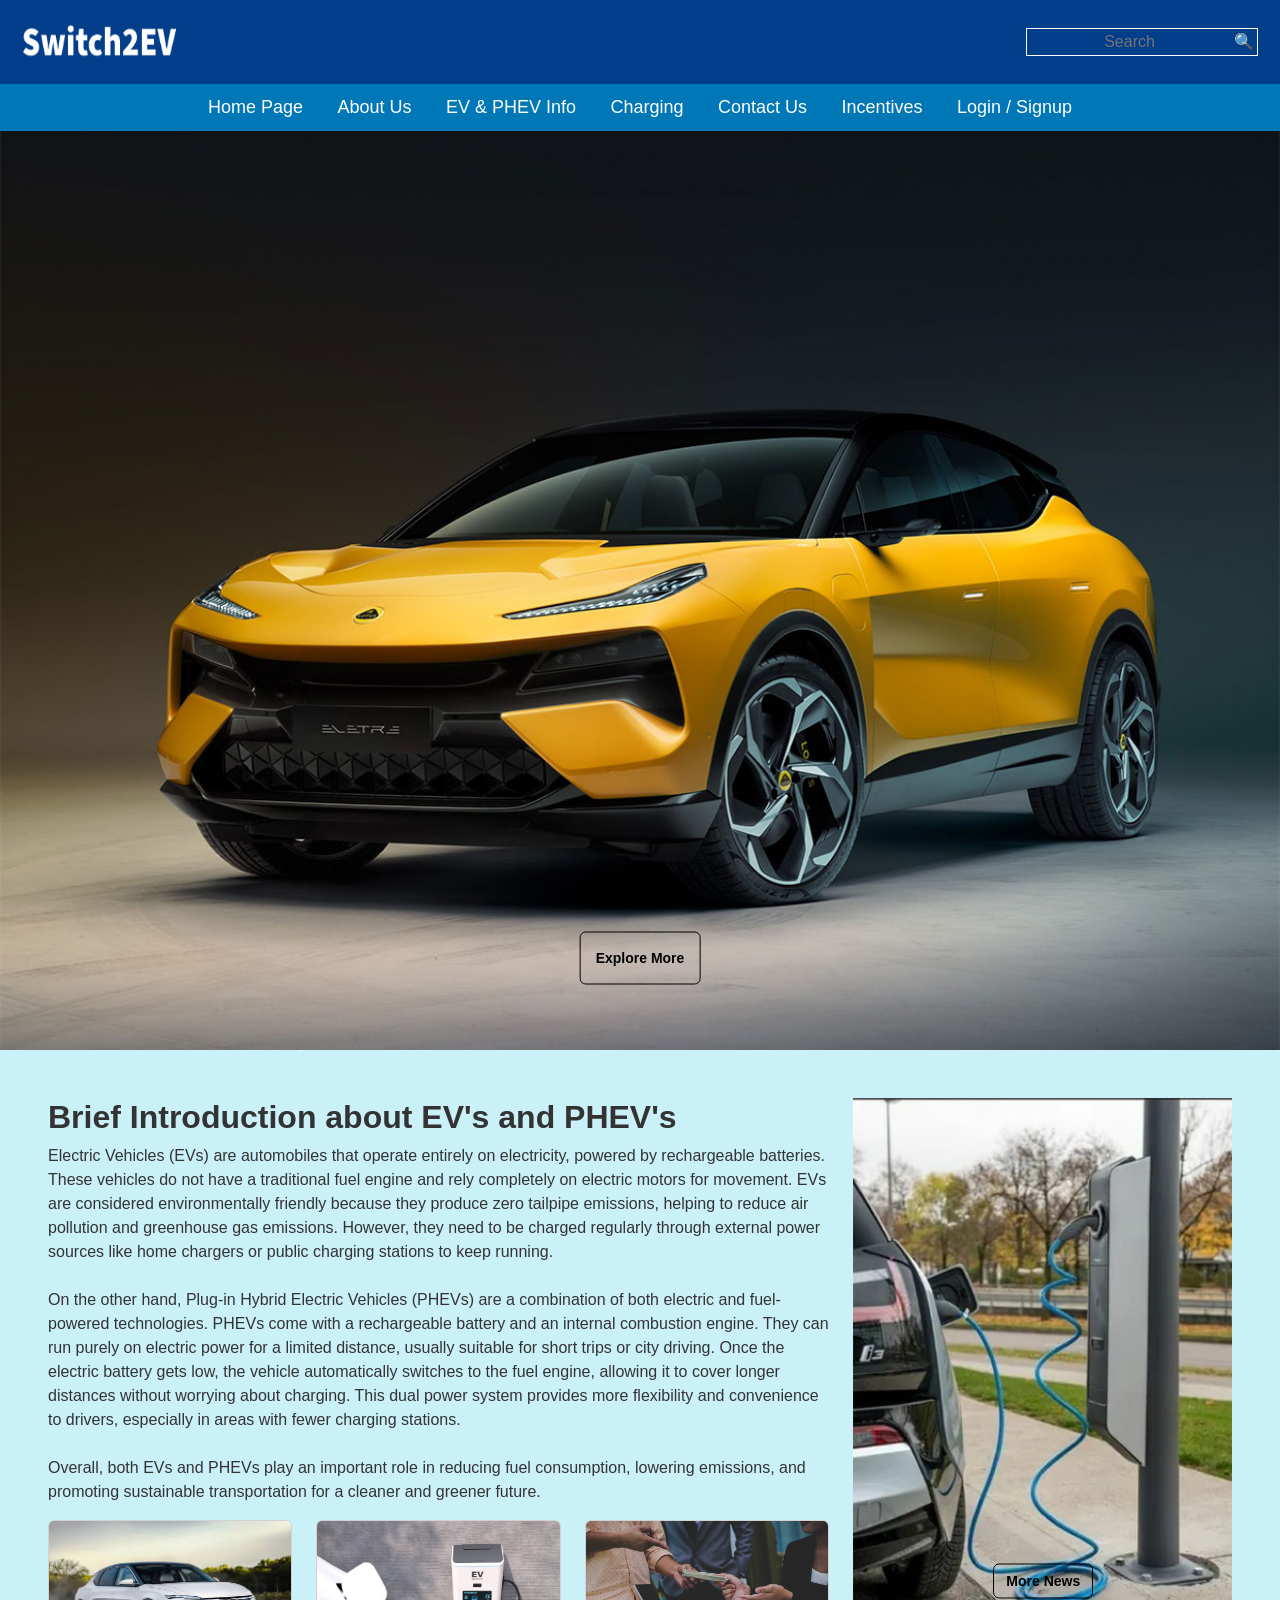
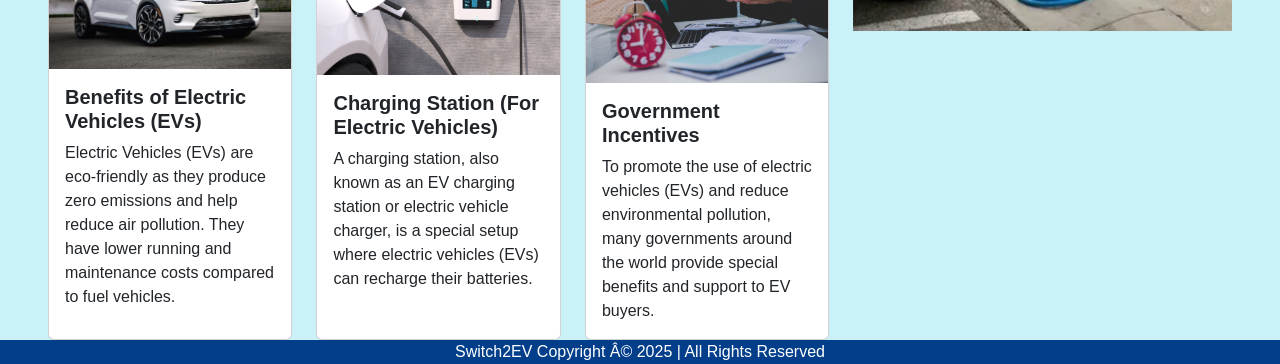
<file: index.html>
<!DOCTYPE html>
<html lang="en">

<head>
    <!-- Page title and external added stylesheets -->
    <title>EV Website</title>
     <script src="https://cdn.jsdelivr.net/npm/bootstrap@5.3.5/dist/js/bootstrap.bundle.min.js"></script>
    <link href="https://cdn.jsdelivr.net/npm/bootstrap@5.3.5/dist/css/bootstrap.min.css" rel="stylesheet"
        integrity="sha384-SgOJa3DmI69IUzQ2PVdRZhwQ+dy64/BUtbMJw1MZ8t5HZApcHrRKUc4W0kG879m7" crossorigin="anonymous">
    <link rel="stylesheet" href="style.css">
</head>

<body>
    <!-- Header containing logo and search bar -->
    <header>
        <!-- Logo aligned to the left side -->
        <div style="Float:left;">
            <img src="assets/images/Logo.png" height="40px" width="160px">
        </div>

        <!-- Search bar aligned to the right side -->
        <div style="Float:right;">
            <form class="searchform">
                <input class="searchbar" type="text" placeholder="Search">
                <button class="searchbutton">&#128269;</button>
            </form>
        </div>
    </header>

    <!-- Navigation bar linking all the pages together -->
    <nav>
        <a href="index.html">Home Page</a>
        <a href="about.html">About Us</a>
        <a href="ev-info.html">EV & PHEV Info</a>
        <a href="charging.html">Charging</a>
        <a href="contact.html">Contact Us</a>
        <a href="incentives.html">Incentives</a>
        <a href="login.html">Login / Signup</a>
    </nav>

    <!-- Starting of Content -->
    <div class="container-fluid p-0">
        <!-- EV image with a call to action Explore More button linked with EV-Info Page -->
        <div class="hero-img">
            <img src="assets/images/main-page-img.jpg" class="main-img" alt="Electric Vehicle">
            <a href="ev-info.html" class="btn primary-btn">Explore More</a>
        </div>

        <!-- Text Section -->
        <div class="container-fluid px-5 mt-5">
            <div class="row">
                <!-- Intro text about EVs and PHEVs -->
                <div class="col-lg-8">
                    <h2 class="fw-bold">Brief Introduction about EV's and PHEV's</h2>
                    <p>Electric Vehicles (EVs) are automobiles that operate entirely on electricity, powered by
                        rechargeable batteries. These vehicles do not have a traditional fuel engine and rely completely
                        on electric motors for movement. EVs are considered environmentally friendly because they
                        produce zero tailpipe emissions, helping to reduce air pollution and greenhouse gas emissions.
                        However, they need to be charged regularly through external power sources like home chargers or
                        public charging stations to keep running.
                        <br><br>
                        On the other hand, Plug-in Hybrid Electric Vehicles (PHEVs) are a combination of both electric
                        and fuel-powered technologies. PHEVs come with a rechargeable battery and an internal combustion
                        engine. They can run purely on electric power for a limited distance, usually suitable for short
                        trips or city driving. Once the electric battery gets low, the vehicle automatically switches to
                        the fuel engine, allowing it to cover longer distances without worrying about charging. This
                        dual power system provides more flexibility and convenience to drivers, especially in areas with
                        fewer charging stations.
                        <br><br>
                        Overall, both EVs and PHEVs play an important role in reducing fuel consumption, lowering
                        emissions, and promoting sustainable transportation for a cleaner and greener future.
                    </p>

                    <!-- Text Box Section -->
                    <div class="row row-cols-1 row-cols-md-3 g-4">
                        <!-- Box 1: EV Benefits -->
                        <div class="col">
                            <div class="card h-100">
                                <img src="assets/images/ev-benefits.avif" class="card-img-top" alt="EV Benefits">
                                <div class="card-body">
                                    <h5 class="card-title fw-bold">Benefits of Electric Vehicles (EVs)</h5>
                                    <p class="card-text">Electric Vehicles (EVs) are eco-friendly as they produce zero
                                        emissions and help reduce air pollution. They have lower running and maintenance
                                        costs compared to fuel vehicles.</p>
                                </div>
                            </div>
                        </div>
                        <!-- Box 2: Charging Stations -->
                        <div class="col">
                            <div class="card h-100">
                                <img src="assets/images/charging-station.jpg" class="card-img-top" alt="Charging Station">
                                <div class="card-body">
                                    <h5 class="card-title fw-bold">Charging Station (For Electric Vehicles)</h5>
                                    <p class="card-text">A charging station, also known as an EV charging station or
                                        electric vehicle charger, is a special setup where electric vehicles (EVs) can
                                        recharge their batteries.</p>
                                </div>
                            </div>
                        </div>
                        <!-- Box 3: Government Incentives -->
                        <div class="col">
                            <div class="card h-100">
                                <img src="assets/images/goven-incentives.jpg" class="card-img-top" alt="Government Incentives">
                                <div class="card-body">
                                    <h5 class="card-title fw-bold">Government Incentives</h5>
                                    <p class="card-text">To promote the use of electric vehicles (EVs) and reduce
                                        environmental pollution, many governments around the world provide special
                                        benefits and support to EV buyers.</p>
                                </div>
                            </div>
                        </div>
                    </div>
                </div>

                <!-- Charger Image with a call to action More News button linked with Charging Page -->
                <div class="col-lg-4">
                    <img src="assets/images/evs-phevs-pic.webp" alt="EVs vs PHEVs" class="w-100 img-fluid">
                    <a href="charging.html" class="btn secondary-btn">More News</a>
                </div>
            </div>
        </div>
    </div>

    <!-- Footer with copyright notice -->
    <div style="background-color:#023e8a; color: White; clear:both;text-align:center;">

        Switch2EV Copyright © 2025 | All Rights Reserved
    </div>
</body>

</html>
</file>
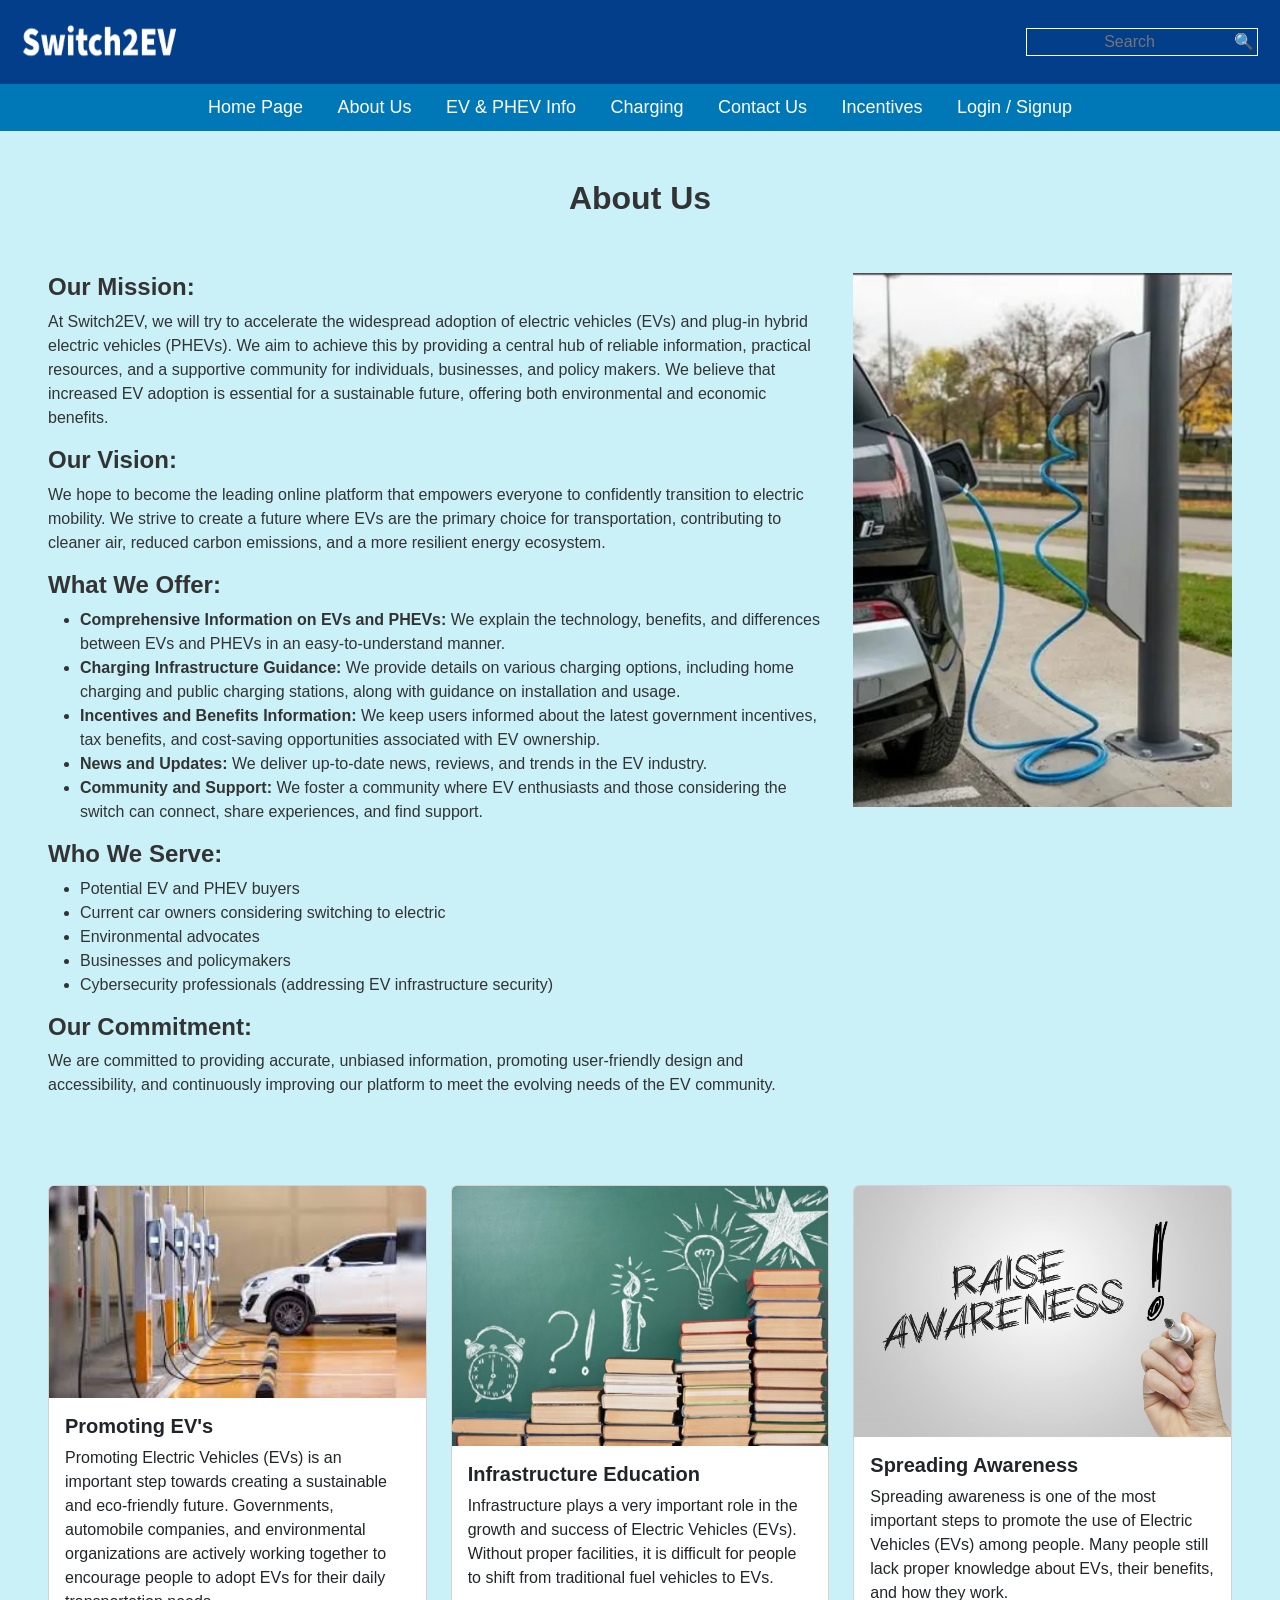
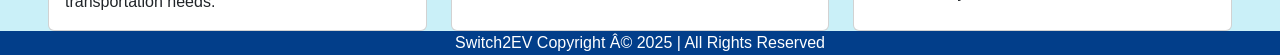
<file: about.html>
<!DOCTYPE html>
<html lang="en">

<head>
    <!-- Page title and external added stylesheets -->
    <title>EV Website</title>
    <link href="https://cdn.jsdelivr.net/npm/bootstrap@5.3.5/dist/css/bootstrap.min.css" rel="stylesheet"
        integrity="sha384-SgOJa3DmI69IUzQ2PVdRZhwQ+dy64/BUtbMJw1MZ8t5HZApcHrRKUc4W0kG879m7" crossorigin="anonymous">
    <link rel="stylesheet" href="style.css">
</head>

<body>
    <!-- Header containing logo and search bar -->
    <header>
        <!-- Logo aligned to the left side -->
        <div style="Float:left;">
            <img src="assets/images/Logo.png" height="40px" width="160px">
        </div>

        <!-- Search bar aligned to the right side -->
        <div style="Float:right;">
            <form class="searchform">
                <input class="searchbar" type="text" placeholder="Search">
                <button class="searchbutton">&#128269;</button>
            </form>
        </div>
    </header>

    <!-- Navigation bar linking all the pages together -->
    <nav>
        <a href="index.html">Home Page</a>
        <a href="about.html">About Us</a>
        <a href="ev-info.html">EV & PHEV Info</a>
        <a href="charging.html">Charging</a>
        <a href="contact.html">Contact Us</a>
        <a href="incentives.html">Incentives</a>
        <a href="login.html">Login / Signup</a>
    </nav>

    <!-- Starting of Content -->
    <div class="container-fluid px-5 mt-5">
        <!-- About Us heading centered on the page -->
        <h2 class="fw-bold text-center">About Us</h2><br><br>
        
        <div class="row">
            <!-- Left column containing all text content -->
            <div class="col-lg-8">
                <!-- Text explaning Our Mission -->
                <h4 class="fw-bold">Our Mission:</h4>
                <p>
                    At Switch2EV, we will try to accelerate the widespread adoption of electric 
                    vehicles (EVs) and plug-in hybrid electric vehicles (PHEVs). We aim to achieve 
                    this by providing a central hub of reliable information, practical resources, 
                    and a supportive community for individuals, businesses, and policy makers. We 
                    believe that increased EV adoption is essential for a sustainable future, 
                    offering both environmental and economic benefits.
                </p>

                <!-- Text explaning Our Vision -->
                <h4 class="fw-bold">Our Vision:</h4>
                <p>
                    We hope to become the leading online platform that empowers everyone to 
                    confidently transition to electric mobility. We strive to create a future 
                    where EVs are the primary choice for transportation, contributing to cleaner 
                    air, reduced carbon emissions, and a more resilient energy ecosystem.
                </p>

                <!-- Text explaning Services that we offer as bullet points -->
                <h4 class="fw-bold">What We Offer:</h4>
                <ul>
                    <li>
                        <b>Comprehensive Information on EVs and PHEVs:</b> We explain the technology,
                         benefits, and differences between EVs and PHEVs in an easy-to-understand manner. 
                    </li>
                    <li>
                        <b>Charging Infrastructure Guidance:</b> We provide details on various charging 
                        options, including home charging and public charging stations, along with guidance 
                        on installation and usage. 
                    </li>
                    <li>
                        <b>Incentives and Benefits Information:</b> We keep users informed about the latest
                        government incentives, tax benefits, and cost-saving opportunities associated with
                        EV ownership. 
                    </li>
                    <li>
                        <b>News and Updates:</b> We deliver up-to-date news, reviews, and trends in the EV 
                        industry.
                    </li>
                    <li>
                        <b>Community and Support:</b> We foster a community where EV enthusiasts and those 
                        considering the switch can connect, share experiences, and find support.
                    </li>
                </ul>

                <!-- Text explaning about our Target audience -->
                <h4 class="fw-bold">Who We Serve:</h4>
                <ul>
                    <li>Potential EV and PHEV buyers</li>
                    <li>Current car owners considering switching to electric</li>
                    <li>Environmental advocates</li>
                    <li>Businesses and policymakers</li>
                    <li>Cybersecurity professionals (addressing EV infrastructure security)</li>
                </ul>

                <!-- Text explaning about our Commitment -->
                <h4 class="fw-bold">Our Commitment:</h4>
                <p>
                    We are committed to providing accurate, unbiased information, promoting user-friendly 
                    design and accessibility, and continuously improving our platform to meet the evolving 
                    needs of the EV community.
                </p>
            </div>

            <!-- Right column containing EV image -->
            <div class="col-lg-4">
                <img src="assets/images/evs-phevs-pic.webp" alt="EV and PHEV comparison" class="w-100 img-fluid">
            </div>
        </div>

        <!-- Three info boxes below main content -->
        <div class="row row-cols-1 row-cols-md-3 g-4 mt-5">
            <!-- Box 1: Promoting EVs -->
            <div class="col">
                <div class="card h-100">
                    <img src="assets/images/promoting-evs.jpeg" class="card-img-top img-height" alt="EV promotion">
                    <div class="card-body">
                        <h5 class="card-title fw-bold">Promoting EV's</h5>
                        <p class="card-text">Promoting Electric Vehicles (EVs) is an important step towards creating a
                            sustainable and eco-friendly future. Governments, automobile companies, and environmental
                            organizations are actively working together to encourage people to adopt EVs for their daily
                            transportation needs.</p>
                    </div>
                </div>
            </div>

            <!-- Box 2: Infrastructure Education -->
            <div class="col">
                <div class="card h-100">
                    <img src="assets/images/infrastructure-educ.jpg" class="card-img-top img-height" alt="Charging infrastructure">
                    <div class="card-body">
                        <h5 class="card-title fw-bold">Infrastructure Education</h5>
                        <p class="card-text">Infrastructure plays a very important role in the growth and success of
                            Electric Vehicles (EVs). Without proper facilities, it is difficult for people to shift from
                            traditional fuel vehicles to EVs.</p>
                    </div>
                </div>
            </div>

            <!-- Box 3: Spreading Awareness -->
            <div class="col">
                <div class="card h-100">
                    <img src="assets/images/spreading-awareness.jpg" class="card-img-top img-height" alt="EV awareness campaign">
                    <div class="card-body">
                        <h5 class="card-title fw-bold">Spreading Awareness</h5>
                        <p class="card-text">Spreading awareness is one of the most important steps to promote the use
                            of Electric Vehicles (EVs) among people. Many people still lack proper knowledge about EVs,
                            their benefits, and how they work.</p>
                    </div>
                </div>
            </div>
        </div>
    </div>

    <!-- Footer with copyright notice -->
    <div style="background-color:#023e8a; color: White; clear:both;text-align:center;">

        Switch2EV Copyright © 2025 | All Rights Reserved
    </div>
</body>
</html>
</file>
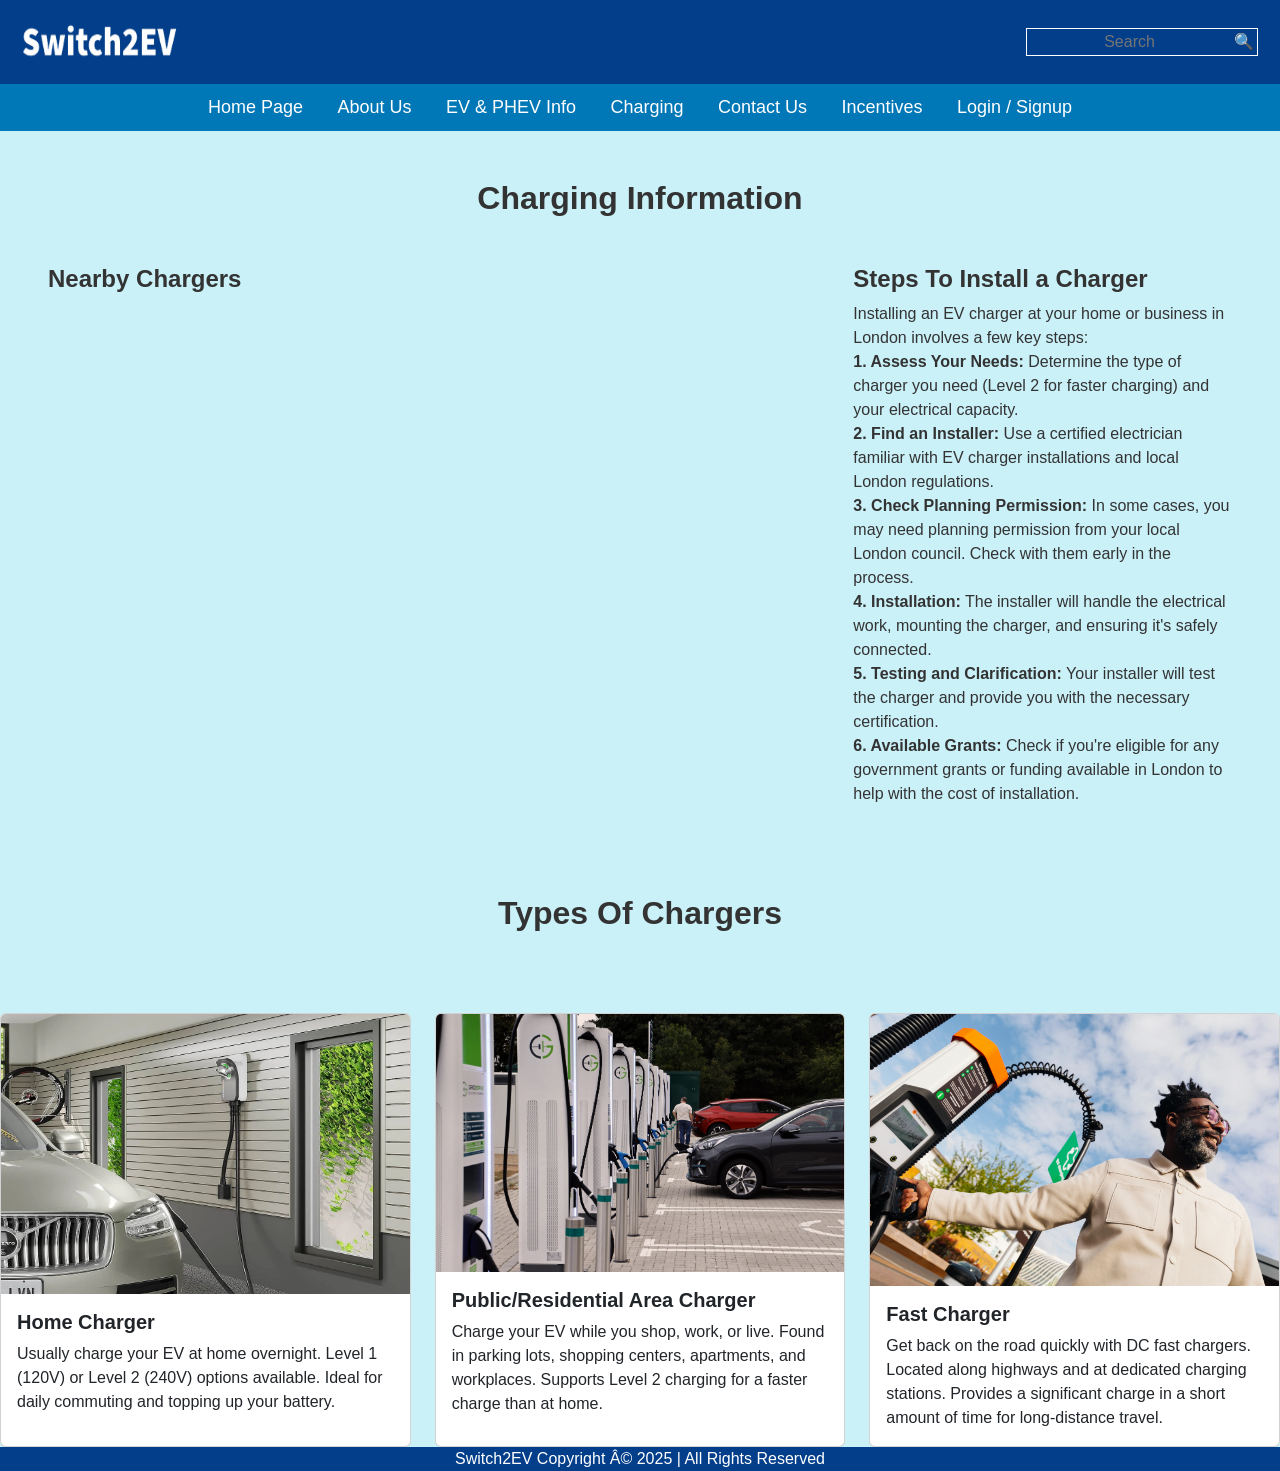
<file: charging.html>
<!DOCTYPE html>
<html lang="en">
<head>
    <!-- Page title and external added stylesheets -->
    <title>EV Website</title>
    <link href="https://cdn.jsdelivr.net/npm/bootstrap@5.3.5/dist/css/bootstrap.min.css" rel="stylesheet"
        integrity="sha384-SgOJa3DmI69IUzQ2PVdRZhwQ+dy64/BUtbMJw1MZ8t5HZApcHrRKUc4W0kG879m7" crossorigin="anonymous">
    <link rel="stylesheet" href="style.css">
</head>
<body>
    <!-- Header containing logo and search bar -->
    <header>
        <!-- Logo aligned to the left side -->
        <div style="Float:left;">
            <img src="assets/images/Logo.png" height="40px" width="160px" alt="Switch2EV Logo">
        </div>

        <!-- Search bar aligned to the right side -->
        <div style="Float:right;">
            <form class="searchform">
                <input class="searchbar" type="text" placeholder="Search">
                <button class="searchbutton">&#128269;</button>
            </form>
        </div>
    </header>

    <!-- Navigation bar linking all the pages together -->
    <nav>
        <a href="index.html">Home Page</a>
        <a href="about.html">About Us</a>
        <a href="ev-info.html">EV & PHEV Info</a>
        <a href="charging.html">Charging</a>
        <a href="contact.html">Contact Us</a>
        <a href="incentives.html">Incentives</a>
        <a href="login.html">Login / Signup</a>
    </nav>

    <!-- Starting of Content -->
    <div class="container-fluid px-5 mt-5">
        <!-- Page heading centered -->
        <h2 class="fw-bold text-center">Charging Information</h2>
        <div class="row mt-5">
            <!-- Left column: Google Maps embeded for nearby chargers -->
            <div class="col-lg-4">
                <h4 class="fw-bold">Nearby Chargers</h4>
                <iframe
                    src="https://www.google.com/maps/embed/v1/search?key=AIzaSyA3fo5dBZ7KP3bv53FSd7UBBkvRZiLJaK0&q=EV+charging+stations+in+London"
                    width="700px"
                    height="483px"
                    style="border:0;"
                    allowfullscreen=""
                    loading="lazy"
                    referrerpolicy="no-referrer-when-downgrade">
                </iframe>
            </div>

            <!-- Middle column (currently empty) -->
            <div class="col-lg-4">
                <!-- Empty column just used for spacing -->
            </div>

            <!-- Right column: Charger installation steps -->
            <div class="col-lg-4">
                <h4 class="fw-bold">Steps To Install a Charger</h4>
                <p>Installing an EV charger at your home or business in London involves a few key steps:

                <br><b>1. Assess Your Needs:</b> Determine the type of charger you need (Level 2 for faster charging) and your electrical capacity.
                    
                <br><b>2. Find an Installer:</b> Use a certified electrician familiar with EV charger installations and local London regulations.
                    
                <br><b>3. Check Planning Permission:</b> In some cases, you may need planning permission from your local London council. Check with them early in the process.
                    
                <br><b>4. Installation:</b> The installer will handle the electrical work, mounting the charger, and ensuring it's safely connected.
                    
                <br><b>5. Testing and Clarification:</b> Your installer will test the charger and provide you with the necessary certification.
                    
                <br><b>6. Available Grants:</b> Check if you're eligible for any government grants or funding available in London to help with the cost of installation.
                </p>
            </div>
        </div>
    </div>

    <br>

    <!-- Types of Chargers section -->
    <div class="container-fluid px-5 mt-5">
        <!-- Section heading centered -->
        <h2 class="fw-bold text-center">Types Of Chargers</h2>
    </div>
    
    <!-- Three charger type text boxes -->
    <div class="row row-cols-1 row-cols-md-3 g-4 mt-5">
        <!-- Box 1: Home Charger -->
        <div class="col">
            <div class="card h-100">
                <img src="assets/images/garage-ev-charging-unit.webp" class="card-img-top img-height" alt="Home EV charger installation">
                <div class="card-body">
                    <h5 class="card-title fw-bold">Home Charger</h5>
                    <p class="card-text">Usually charge your EV at home overnight. Level 1 (120V) or 
                        Level 2 (240V) options available. Ideal for daily commuting and topping up your 
                        battery.</p>
                </div>
            </div>
        </div>
        
        <!-- Box 2: Public Charger -->
        <div class="col">
            <div class="card h-100">
                <img src="assets/images/public charging.webp" class="card-img-top img-height" alt="Public EV charging station">
                <div class="card-body">
                    <h5 class="card-title fw-bold">Public/Residential Area Charger</h5>
                    <p class="card-text">Charge your EV while you shop, work, or live. Found in parking lots,
                         shopping centers, apartments, and workplaces. Supports Level 2 charging for a faster
                        charge than at home.</p>
                </div>
            </div>
        </div>
        
        <!-- Box 3: Fast Charger -->
        <div class="col">
            <div class="card h-100">
                <img src="assets/images/fast ev charger.webp" class="card-img-top img-height" alt="Fast EV charging station">
                <div class="card-body">
                    <h5 class="card-title fw-bold">Fast Charger</h5>
                    <p class="card-text">Get back on the road quickly with DC fast chargers. Located along 
                        highways and at dedicated charging stations. Provides a significant charge in a short
                        amount of time for long-distance travel.</p>
                </div>
            </div>
        </div>
    </div>
               
    <!-- Footer with copyright notice -->
    <div style="background-color:#023e8a; color: White; clear:both;text-align:center;">

        Switch2EV Copyright © 2025 | All Rights Reserved
    </div>
</body>
</html>
</file>
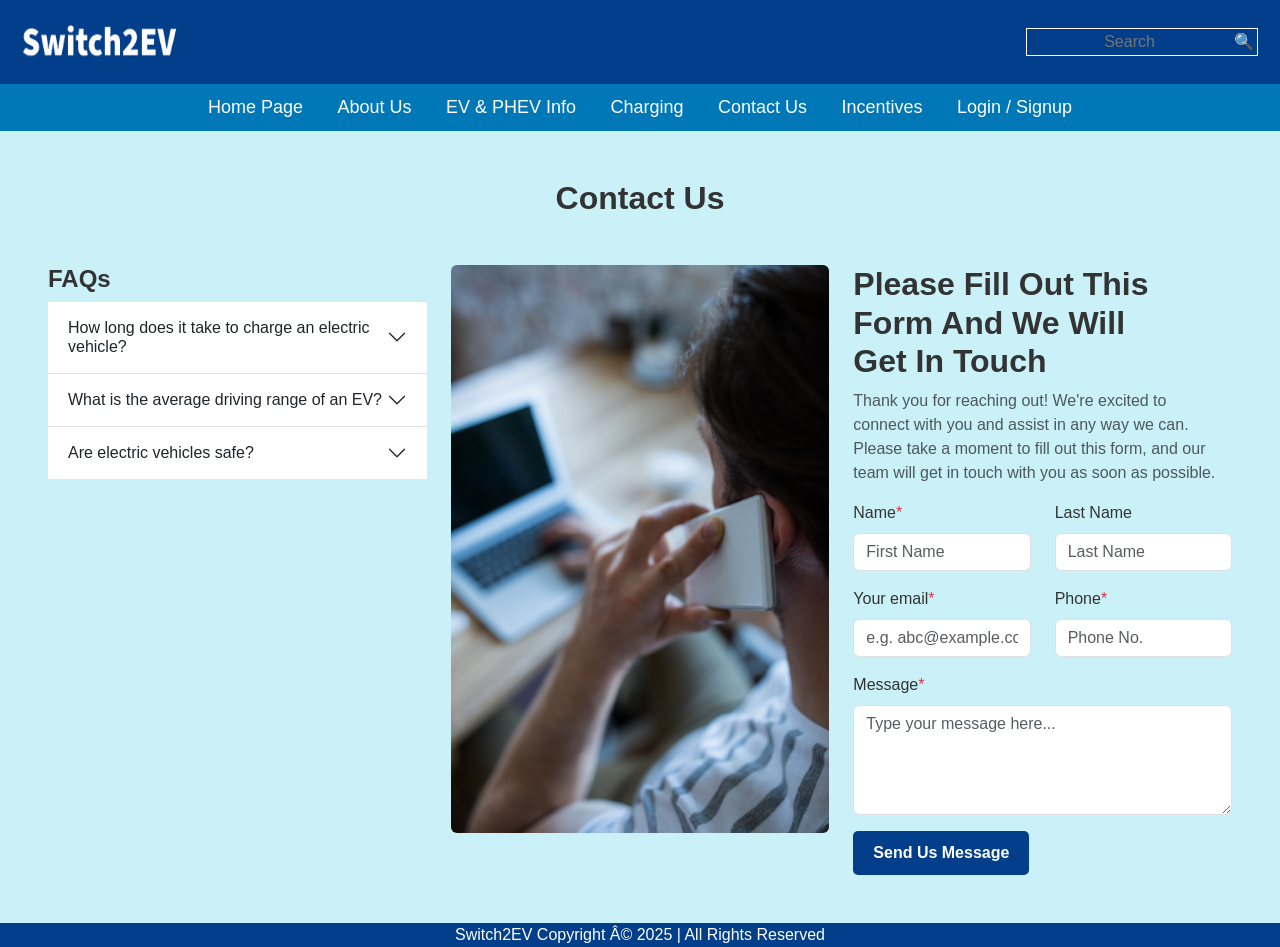
<file: contact.html>
<!DOCTYPE html>
<html lang="en">

<head>
    <!-- Page title and external added stylesheets/scripts -->
    <title>EV Website</title>
    <script src="https://cdn.jsdelivr.net/npm/bootstrap@5.3.5/dist/js/bootstrap.bundle.min.js"></script>
    <link href="https://cdn.jsdelivr.net/npm/bootstrap@5.3.5/dist/css/bootstrap.min.css" rel="stylesheet"
        integrity="sha384-SgOJa3DmI69IUzQ2PVdRZhwQ+dy64/BUtbMJw1MZ8t5HZApcHrRKUc4W0kG879m7" crossorigin="anonymous">
    <link rel="stylesheet" href="style.css">
</head>

<body>
    <!-- Header containing logo and search bar -->
    <header>
        <!-- Logo aligned to the left side -->
        <div style="Float:left;">
            <img src="assets/images/Logo.png" height="40px" width="160px" alt="Switch2EV Logo">
        </div>

        <!-- Search bar aligned to the right side -->
        <div style="Float:right;">
            <form class="searchform">
                <input class="searchbar" type="text" placeholder="Search">
                <button class="searchbutton">&#128269;</button>
            </form>
        </div>
    </header>

    <!-- Navigation bar linking all the pages together -->
    <nav>
        <a href="index.html">Home Page</a>
        <a href="about.html">About Us</a>
        <a href="ev-info.html">EV & PHEV Info</a>
        <a href="charging.html">Charging</a>
        <a href="contact.html">Contact Us</a>
        <a href="incentives.html">Incentives</a>
        <a href="login.html">Login / Signup</a>
    </nav>

    <!-- Starting of Content -->
    <div class="container-fluid px-5 mt-5 mb-5">
        <!-- Page heading centered -->
        <h2 class="fw-bold text-center">Contact Us</h2>
        <div class="row mt-5">
            <!-- Left column: FAQ's about EV's -->
            <div class="col-lg-4">
                <h4 class="fw-bold">FAQs</h4>
                <div class="accordion accordion-flush" id="accordionFlushExample">
                    <!-- FAQ Item 1: Charging Time -->
                    <div class="accordion-item">
                        <h2 class="accordion-header">
                            <button class="accordion-button collapsed" type="button" data-bs-toggle="collapse"
                                data-bs-target="#flush-collapseOne" aria-expanded="false"
                                aria-controls="flush-collapseOne">
                                How long does it take to charge an electric vehicle? 
                            </button>
                        </h2>
                        <div id="flush-collapseOne" class="accordion-collapse collapse"
                            data-bs-parent="#accordionFlushExample">
                            <div class="accordion-body">Charging time depends on the type of charger. 
                                Level 1 chargers (standard home outlets) can take up to 12 hours, Level
                                 2 chargers (240V) usually take 4-6 hours, and fast DC chargers can charge
                                  up to 80% in 30 minutes.</div>
                        </div>
                    </div>
                    
                    <!-- FAQ Item 2: Driving Range -->
                    <div class="accordion-item">
                        <h2 class="accordion-header">
                            <button class="accordion-button collapsed" type="button" data-bs-toggle="collapse"
                                data-bs-target="#flush-collapseTwo" aria-expanded="false"
                                aria-controls="flush-collapseTwo">
                                What is the average driving range of an EV?
                            </button>
                        </h2>
                        <div id="flush-collapseTwo" class="accordion-collapse collapse"
                            data-bs-parent="#accordionFlushExample">
                            <div class="accordion-body">Most modern EVs can travel between 200 to 400 
                                kilometers on a single charge, depending on the model, battery size, 
                                and driving conditions.</div>
                        </div>
                    </div>
                    
                    <!-- FAQ Item 3: Safety -->
                    <div class="accordion-item">
                        <h2 class="accordion-header">
                            <button class="accordion-button collapsed" type="button" data-bs-toggle="collapse"
                                data-bs-target="#flush-collapseThree" aria-expanded="false"
                                aria-controls="flush-collapseThree">
                                Are electric vehicles safe?
                            </button>
                        </h2>
                        <div id="flush-collapseThree" class="accordion-collapse collapse"
                            data-bs-parent="#accordionFlushExample">
                            <div class="accordion-body">Yes, EVs undergo the same safety testing as traditional 
                                vehicles and often include advanced safety features. Their lower center of gravity 
                                also provides better stability.</div>
                        </div>
                    </div>
                </div>
            </div>

            <!-- Middle column: A Contact Image -->
            <div class="col-lg-4">
                <img src="assets/images/contact-us-img.jpg" alt="Contact Us Illustration" class="w-100 rounded">
            </div>

            <!-- Right column: Contact Form for Customers -->
            <div class="col-lg-4">
                <div class="contact-form text-start">
                    <h2 class="fw-bold">Please Fill Out This<br>Form And We Will<br>Get In Touch</h2>
                    <p class="text-muted">
                      Thank you for reaching out! We're excited to<br>connect with you and assist in any way we can.<br>Please take a
                      moment to fill out this form, and our<br>team will get in touch with you as soon as possible.
                    </p>
        
                    <!-- Contact form with validation -->
                    <form id="contactForm">
                      <div class="row mb-3">
                        <div class="col-md-6">
                          <label for="firstName" class="form-label">Name<span class="text-danger">*</span></label>
                          <input type="text" class="form-control" id="firstName" placeholder="First Name" required>
                        </div>
                        <div class="col-md-6">
                          <label for="lastName" class="form-label">Last Name</label>
                          <input type="text" class="form-control" id="lastName" placeholder="Last Name">
                        </div>
                      </div>
        
                      <div class="row mb-3">
                        <div class="col-md-6">
                          <label for="email" class="form-label">Your email<span class="text-danger">*</span></label>
                          <input type="email" class="form-control" id="email" placeholder="e.g. abc@example.com" required>
                        </div>
                        <div class="col-md-6">
                          <label for="phone" class="form-label">Phone<span class="text-danger">*</span></label>
                          <input type="tel" class="form-control" id="phone" placeholder="Phone No." required>
                        </div>
                      </div>
        
                      <div class="mb-3">
                        <label for="message" class="form-label">Message<span class="text-danger">*</span></label>
                        <textarea class="form-control" id="message" rows="4" placeholder="Type your message here..." required></textarea>
                      </div>
        
                      <button type="submit" class="btn contact-us">Send Us Message</button>
                    </form>
                  </div>
              </div>
        </div>
    </div>

    <!-- Success or Failure (hidden by default) -->
    <div class="modal fade" id="formPopup" tabindex="-1" aria-hidden="true">
        <div class="modal-dialog">
            <div class="modal-content">
                <div class="modal-header">
                    <h5 class="modal-title" id="popupTitle">Message</h5>
                    <button type="button" class="btn-close" data-bs-dismiss="modal" aria-label="Close"></button>
                </div>
                <div class="modal-body">
                    <p id="popupMessage"></p>
                </div>
                <div class="modal-footer">
                    <button type="button" class="btn btn-primary" data-bs-dismiss="modal">Close</button>
                </div>
            </div>
        </div>
    </div>

    <!-- Footer with copyright notice -->
    <div style="background-color:#023e8a; color: White; clear:both;text-align:center;">

        Switch2EV Copyright © 2025 | All Rights Reserved
    </div>

    <!-- JavaScript for handling the page -->
    <script src="assets\js\validation.js"></script>
</body>
</html>
</file>
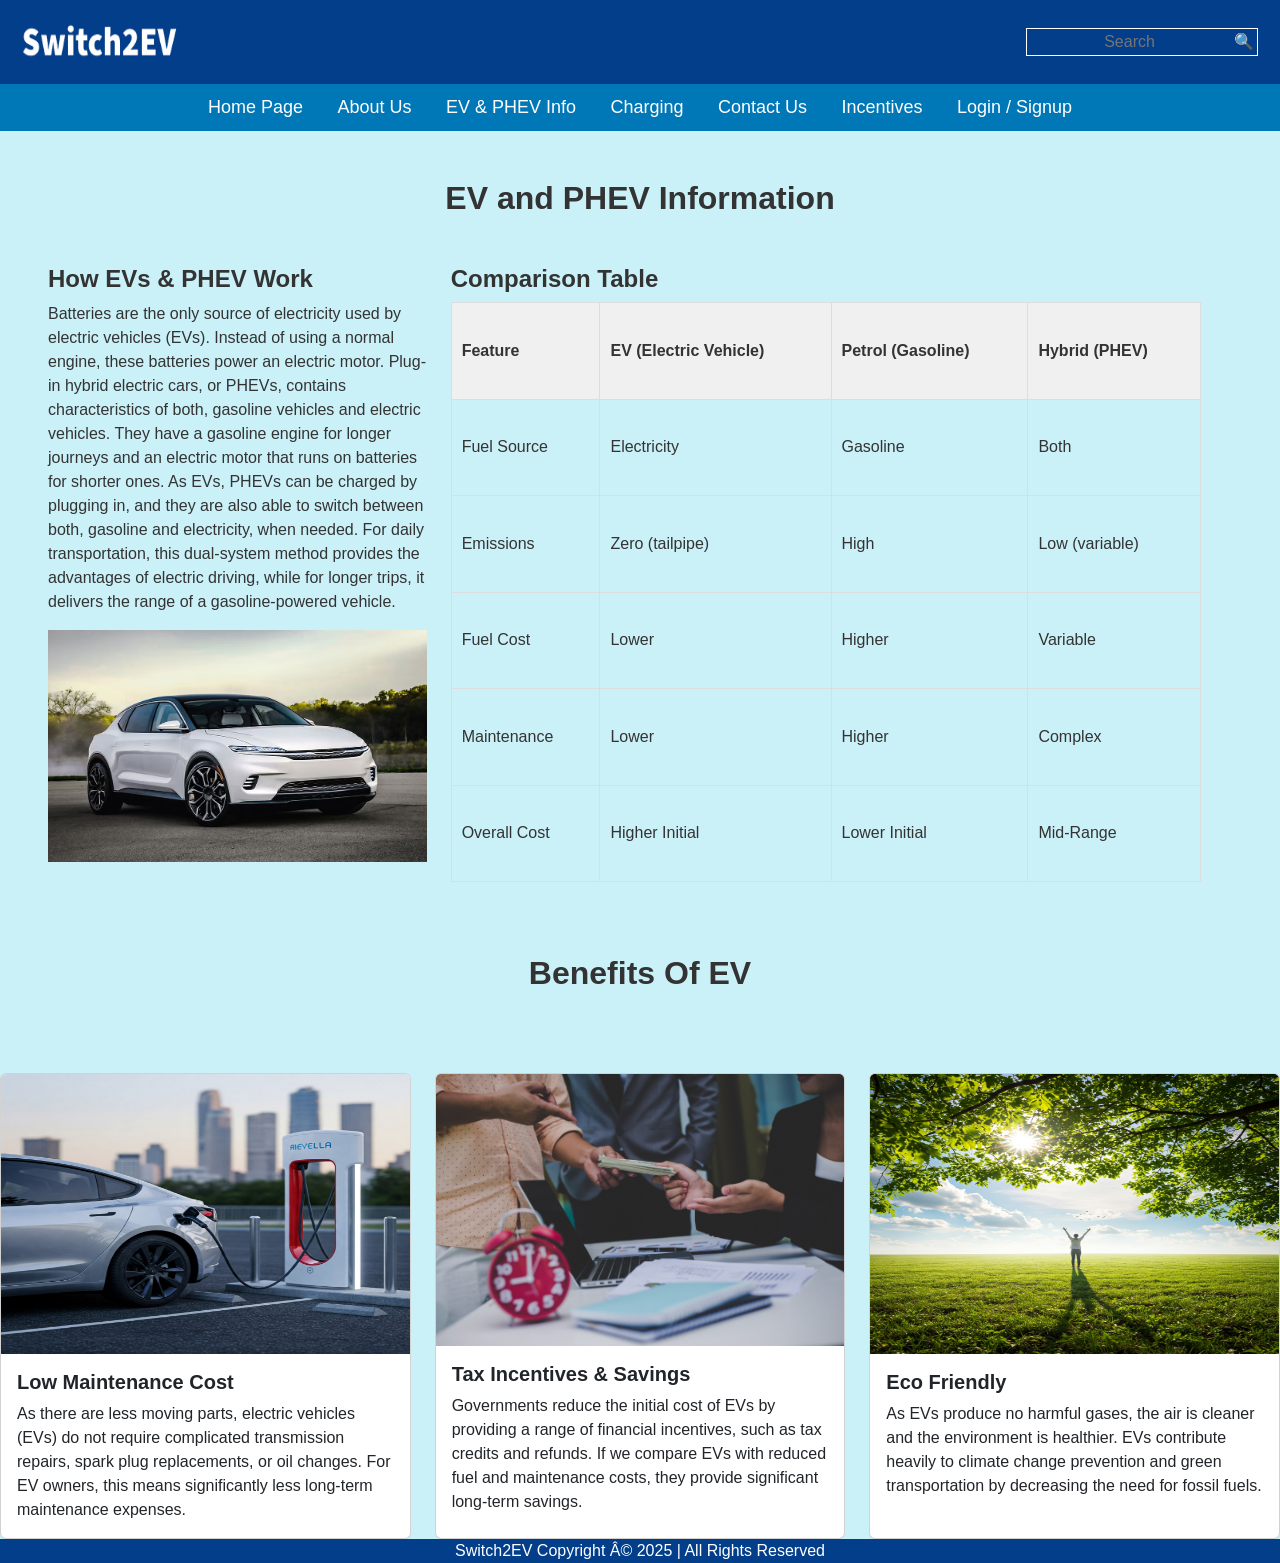
<file: ev-info.html>
<!DOCTYPE html>
<html lang="en">
<head>
    <!-- Page title and external added stylesheets -->
    <title>EV Website</title>
    <link href="https://cdn.jsdelivr.net/npm/bootstrap@5.3.5/dist/css/bootstrap.min.css" rel="stylesheet"
        integrity="sha384-SgOJa3DmI69IUzQ2PVdRZhwQ+dy64/BUtbMJw1MZ8t5HZApcHrRKUc4W0kG879m7" crossorigin="anonymous">
    <link rel="stylesheet" href="style.css">
</head>
<body>
    <!-- Header containing logo and search bar -->
    <header>
        <!-- Logo aligned to the left side -->
        <div style="Float:left;">
            <img src="assets/images/Logo.png" height="40px" width="160px">
        </div>

        <!-- Search bar aligned to the right side -->
        <div style="Float:right;">
            <form class="searchform">
                <input class="searchbar" type="text" placeholder="Search">
                <button class="searchbutton">&#128269;</button>
            </form>
        </div>
    </header>

    <!-- Navigation bar linking all the pages together -->
    <nav>
        <a href="index.html">Home Page</a>
        <a href="about.html">About Us</a>
        <a href="ev-info.html">EV & PHEV Info</a>
        <a href="charging.html">Charging</a>
        <a href="contact.html">Contact Us</a>
        <a href="incentives.html">Incentives</a>
        <a href="login.html">Login / Signup</a>
    </nav>

    <!-- Starting of Content -->
    <div class="container-fluid px-5 mt-5">
        <!-- Page heading centered -->
        <h2 class="fw-bold text-center">EV and PHEV Information</h2>
        <div class="row mt-5">
            <!-- Left column: How EVs & PHEVs work with an EV Image at end -->
            <div class="col-lg-4">
                <h4 class="fw-bold">How EVs & PHEV Work</h4>
                <p>Batteries are the only source of electricity used by electric vehicles (EVs). Instead 
                    of using a normal engine, these batteries power an electric motor. Plug-in hybrid 
                    electric cars, or PHEVs, contains characteristics of both, gasoline vehicles and 
                    electric vehicles. They have a gasoline engine for longer journeys and an electric 
                    motor that runs on batteries for shorter ones. As EVs, PHEVs can be charged by 
                    plugging in, and they are also able to switch between both, gasoline and electricity,
                    when needed. For daily transportation, this dual-system method provides the advantages
                    of electric driving, while for longer trips, it delivers the range of a gasoline-powered
                    vehicle.
                </p>

                <img src="assets/images/ev-benefits.avif" alt="EV benefits illustration" class="w-100">
            </div>

            <!-- Right column: Comparison table -->
            <div class="col-lg-4">
                <h4 class="fw-bold">Comparison Table</h4>
                <table>
                    <tr>
                        <th>Feature</th>
                        <th>EV (Electric Vehicle)</th>
                        <th>Petrol (Gasoline)</th>
                        <th>Hybrid (PHEV)</th>
                    </tr>
                    <tr>
                        <td>Fuel Source</td>
                        <td>Electricity</td>
                        <td>Gasoline</td>
                        <td>Both</td>
                    </tr>
                    <tr>
                        <td>Emissions</td>
                        <td>Zero (tailpipe)</td>
                        <td>High</td>
                        <td>Low (variable)</td>
                    </tr>
                    <tr>
                        <td>Fuel Cost</td>
                        <td>Lower</td>
                        <td>Higher</td>
                        <td>Variable</td>
                    </tr>
                    <tr>
                        <td>Maintenance</td>
                        <td>Lower</td>
                        <td>Higher</td>
                        <td>Complex</td>
                    </tr>
                    <tr>
                        <td>Overall Cost</td>
                        <td>Higher Initial</td>
                        <td>Lower Initial</td>
                        <td>Mid-Range</td>
                    </tr>
                </table>
            </div>
        </div>
    </div>

    <br>

    <!-- Benefits of EV section -->
    <div class="container-fluid px-5 mt-5">
        <!-- Section heading centered -->
        <h2 class="fw-bold text-center">Benefits Of EV</h2>
    </div>
    
    <!-- Three benefit text boxes -->
    <div class="row row-cols-1 row-cols-md-3 g-4 mt-5">
        <!-- Box 1: Low Maintenance Cost -->
        <div class="col">
            <div class="card h-100">
                <img src="assets/images/low maintenence cost.jpeg" class="card-img-top img-height" alt="Low maintenance cost illustration">
                <div class="card-body">
                    <h5 class="card-title fw-bold">Low Maintenance Cost</h5>
                    <p class="card-text">As there are less moving parts, electric vehicles (EVs) do not 
                        require complicated transmission repairs, spark plug replacements, or oil changes.
                         For EV owners, this means significantly less long-term maintenance expenses.</p>
                </div>
            </div>
        </div>
        
        <!-- Box 2: Tax Incentives & Savings -->
        <div class="col">
            <div class="card h-100">
                <img src="assets/images/goven-incentives.jpg" class="card-img-top img-height" alt="Tax incentives illustration">
                <div class="card-body">
                    <h5 class="card-title fw-bold">Tax Incentives & Savings</h5>
                    <p class="card-text">Governments reduce the initial cost of EVs by providing a range 
                        of financial incentives, such as tax credits and refunds. If we compare EVs with 
                        reduced fuel and maintenance costs, they provide significant long-term savings.</p>
                </div>
            </div>
        </div>
        
        <!-- Box 3: Eco Friendly -->
        <div class="col">
            <div class="card h-100">
                <img src="assets/images/eco friendly.jpeg" class="card-img-top img-height" alt="Eco friendly illustration">
                <div class="card-body">
                    <h5 class="card-title fw-bold">Eco Friendly</h5>
                    <p class="card-text">As EVs produce no harmful gases, the air is cleaner and the 
                        environment is healthier. EVs contribute heavily to climate change prevention 
                        and green transportation by decreasing the need for fossil fuels.</p>
                </div>
            </div>
        </div>
    </div>
               
    <!-- Footer with copyright notice -->
    <div style="background-color:#023e8a; color: White; clear:both;text-align:center;">

        Switch2EV Copyright © 2025 | All Rights Reserved
    </div>
</body>
</html>
</file>
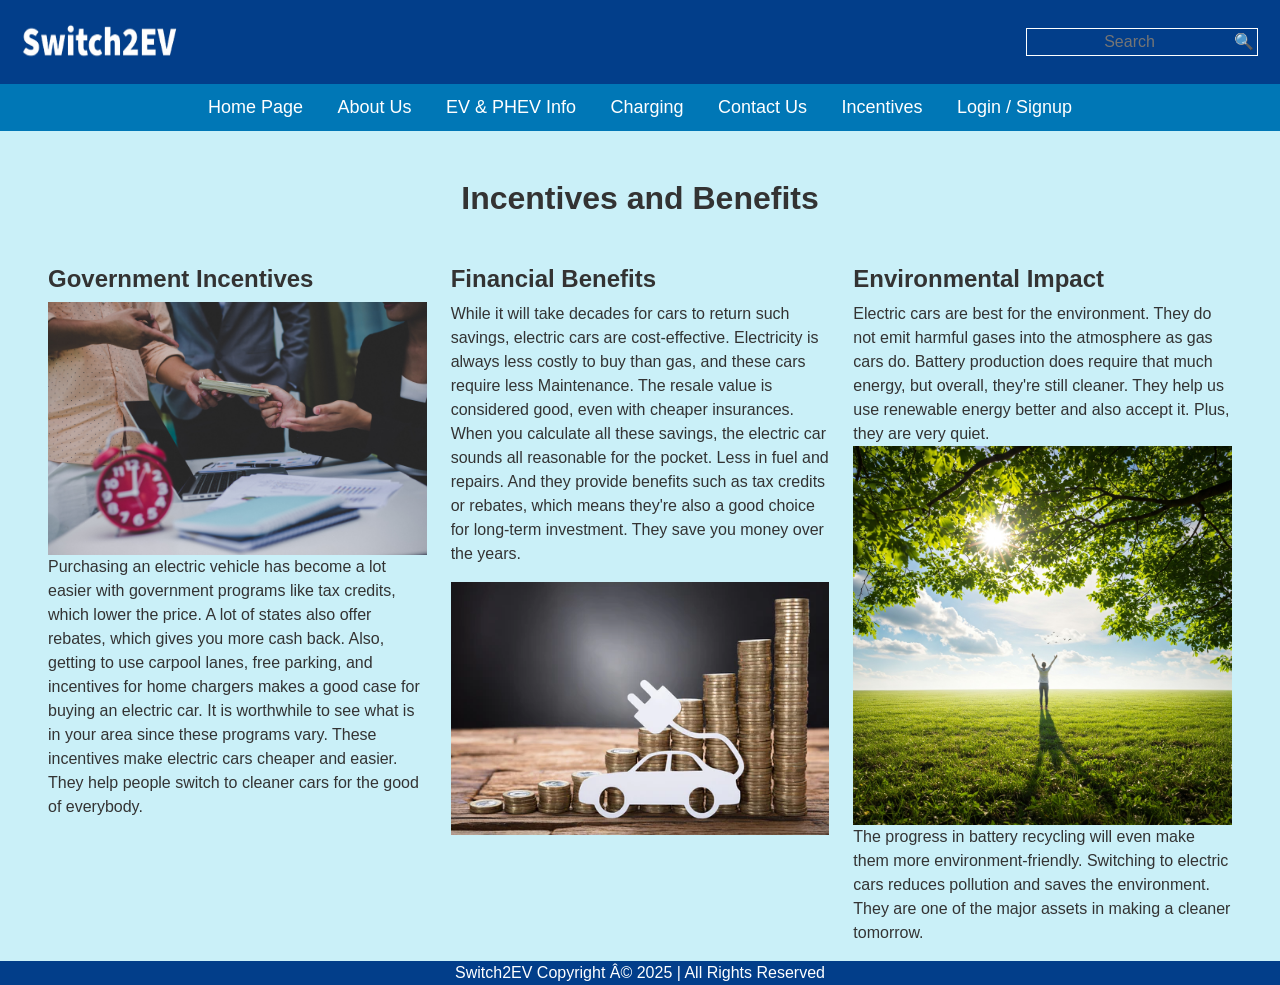
<file: incentives.html>
<!DOCTYPE html>
<html lang="en">

<head>
    <!-- Page title and external added stylesheets -->
    <title>EV Website</title>
    <link href="https://cdn.jsdelivr.net/npm/bootstrap@5.3.5/dist/css/bootstrap.min.css" rel="stylesheet"
        integrity="sha384-SgOJa3DmI69IUzQ2PVdRZhwQ+dy64/BUtbMJw1MZ8t5HZApcHrRKUc4W0kG879m7" crossorigin="anonymous">
    <link rel="stylesheet" href="style.css">
</head>

<body>
    <!-- Header containing logo and search bar -->
    <header>
        <!-- Logo aligned to the left side -->
        <div style="Float:left;">
            <img src="assets/images/Logo.png" height="40px" width="160px" alt="Switch2EV Logo">
        </div>

        <!-- Search bar aligned to the right side -->
        <div style="Float:right;">
            <form class="searchform">
                <input class="searchbar" type="text" placeholder="Search">
                <button class="searchbutton">&#128269;</button>
            </form>
        </div>
    </header>

    <!-- Navigation bar linking all the pages together -->
    <nav>
        <a href="index.html">Home Page</a>
        <a href="about.html">About Us</a>
        <a href="ev-info.html">EV & PHEV Info</a>
        <a href="charging.html">Charging</a>
        <a href="contact.html">Contact Us</a>
        <a href="incentives.html">Incentives</a>
        <a href="login.html">Login / Signup</a>
    </nav>

    <!-- Starting of Content -->
    <div class="container-fluid px-5 mt-5">
        <!-- Page heading centered -->
        <h2 class="fw-bold text-center">Incentives and Benefits</h2>
        
        <!-- Three column layout for incentive types -->
        <div class="row mt-5">
            <!-- Left column: Government Incentives with an image -->
            <div class="col-lg-4">
                <h4 class="fw-bold">Government Incentives</h4>
                <!-- Government incentives image -->
                <img src="assets/images/goven-incentives.jpg" alt="Government incentives illustration" class="w-100">
                <p>Purchasing an electric vehicle has become a lot easier with government programs like
                    tax credits, which lower the price. A lot of states also offer rebates, which gives 
                    you more cash back. Also, getting to use carpool lanes, free parking, and incentives 
                    for home chargers makes a good case for buying an electric car. It is worthwhile to 
                    see what is in your area since these programs vary. These incentives make electric 
                    cars cheaper and easier. They help people switch to cleaner cars for the good of 
                    everybody.
                </p>
            </div>

            <!-- Middle column: Financial Benefits with an image -->
            <div class="col-lg-4">
                <h4 class="fw-bold">Financial Benefits</h4>
                <p>While it will take decades for cars to return such savings, electric cars are 
                    cost-effective. Electricity is always less costly to buy than gas, and these 
                    cars require less Maintenance. The resale value is considered good, even with 
                    cheaper insurances. When you calculate all these savings, the electric car sounds 
                    all reasonable for the pocket. Less in fuel and repairs. And they provide benefits 
                    such as tax credits or rebates, which means they're also a good choice for long-term
                    investment. They save you money over the years.
                </p>
                <!-- Financial benefits image -->
                <img src="assets/images/financial benefits.webp" alt="Financial benefits illustration" class="w-100">
            </div>

            <!-- Right column: Environmental Impacts with an image -->
            <div class="col-lg-4">
                <h4 class="fw-bold">Environmental Impact</h4>
                <p>Electric cars are best for the environment. They do not emit harmful gases into 
                    the atmosphere as gas cars do. Battery production does require that much energy, 
                    but overall, they're still cleaner. They help us use renewable energy better and 
                    also accept it. Plus, they are very quiet.
                    <!-- Environmental impact image -->
                    <img src="assets/images/eco friendly.jpeg" alt="Environmental benefits illustration" class="w-100">
                    The progress in battery recycling will 
                    even make them more environment-friendly. Switching to electric cars reduces 
                    pollution and saves the environment. They are one of the major assets in making 
                    a cleaner tomorrow.
                </p>
            </div>
        </div>
    </div>

    <!-- Footer with copyright notice -->
    <div style="background-color:#023e8a; color: White; clear:both;text-align:center;">

        Switch2EV Copyright © 2025 | All Rights Reserved
    </div>
</body>
</html>
</file>
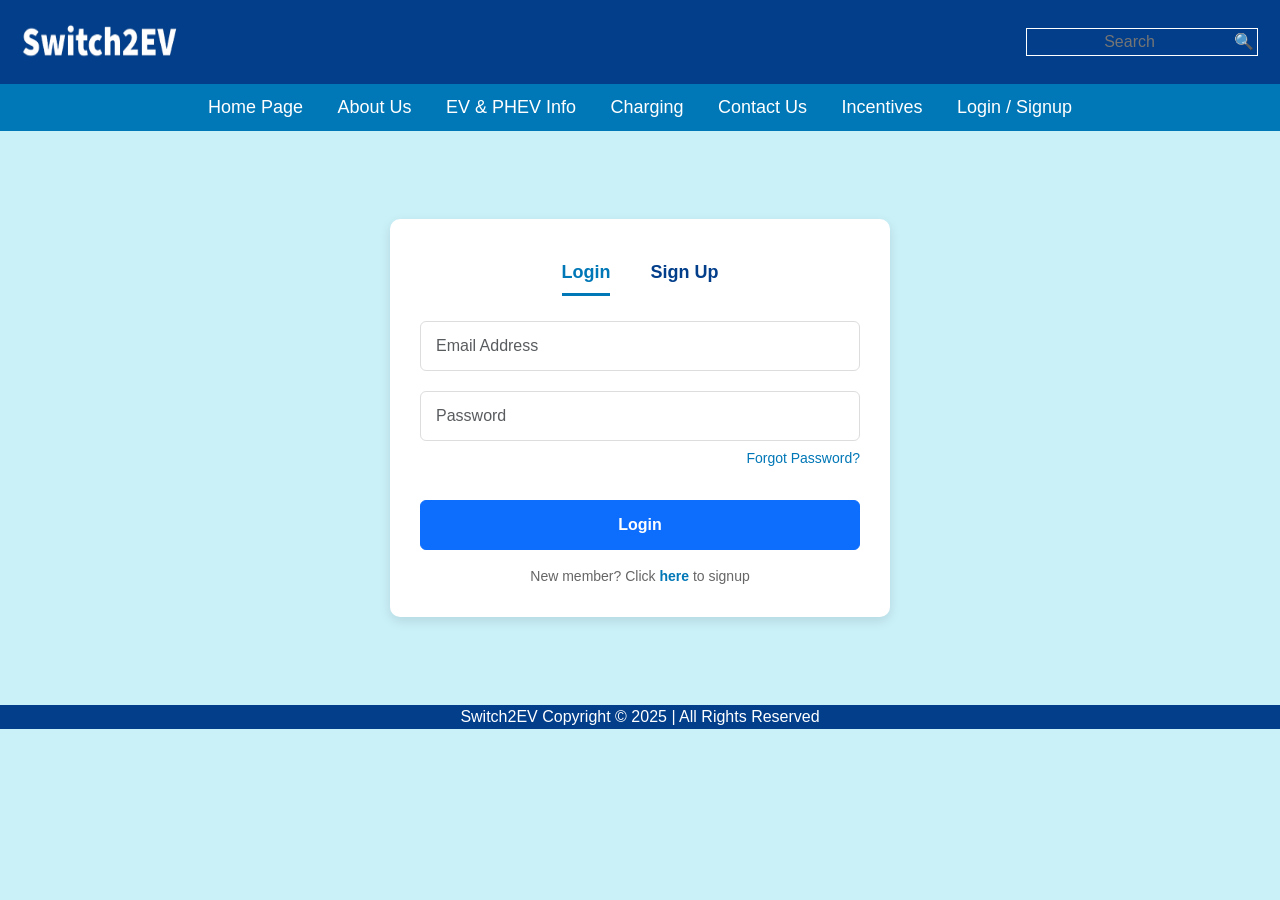
<file: login.html>
<!DOCTYPE html>
<html lang="en">
<head>
    <!-- Page title and external added stylesheets -->
    <title>Switch2EV</title>
    <script src="https://cdn.jsdelivr.net/npm/bootstrap@5.3.5/dist/js/bootstrap.bundle.min.js"></script>
    <link href="https://cdn.jsdelivr.net/npm/bootstrap@5.3.5/dist/css/bootstrap.min.css" rel="stylesheet">
    <link rel="stylesheet" href="style.css">
</head>
<body>
    <!-- Header containing logo and search bar -->
    <header>
        <!-- Logo aligned to the left side -->
        <div style="Float:left;">
            <img src="assets/images/Logo.png" height="40px" width="160px" alt="Switch2EV Logo">
        </div>
        <!-- Search bar aligned to the right side -->
        <div style="Float:right;">
            <form class="searchform">
                <input class="searchbar" type="text" placeholder="Search">
                <button class="searchbutton">&#128269;</button>
            </form>
        </div>
    </header>

    <!-- Navigation bar linking all the pages together -->
    <nav>
        <a href="index.html">Home Page</a>
        <a href="about.html">About Us</a>
        <a href="ev-info.html">EV & PHEV Info</a>
        <a href="charging.html">Charging</a>
        <a href="contact.html">Contact Us</a>
        <a href="incentives.html">Incentives</a>
        <a href="login.html">Login / Signup</a>
    </nav>

    <!-- Starting of Content -->
    <div class="container-fluid px-5 mt-5 mb-5">
        <!-- Authentication container with toggle between login and signup -->
        <div class="auth-container">
            <!-- Toggle buttons for switching between login and signup forms -->
            <div class="auth-toggle">
                <button class="auth-toggle-btn active" id="loginToggle">Login</button>
                <button class="auth-toggle-btn" id="signupToggle">Sign Up</button>
            </div>

            <!-- Login form (visible by default) -->
            <form id="loginForm" class="auth-form">
                <!-- Email input field -->
                <div class="mb-3">
                    <input type="email" class="form-control" id="loginEmail" placeholder="Email Address" required>
                </div>
                <!-- Password input field -->
                <div class="mb-3">
                    <input type="password" class="form-control" id="loginPassword" placeholder="Password" required>
                </div>
                <!-- Forgot password link -->
                <div class="forgot-password">
                    <a href="#" id="forgotPassword">Forgot Password?</a>
                </div>
                <!-- Login submission button -->
                <button type="submit" class="btn btn-primary btn-auth">Login</button>
                <!-- Link to switch to signup form -->
                <div class="auth-switch-link mt-3 text-center">
                    New member? Click<a href="#" id="switchToSignup"> here </a>to signup
                </div>
            </form>

            <!-- Signup form (hidden by default) -->
            <form id="signupForm" class="auth-form" style="display: none;">
                <!-- Name fields in a row -->
                <div class="row mb-3">
                    <div class="col-md-6">
                        <input type="text" class="form-control" id="signupFirstName" placeholder="First Name" required>
                    </div>
                    <div class="col-md-6">
                        <input type="text" class="form-control" id="signupLastName" placeholder="Last Name">
                    </div>
                </div>
                <!-- Email input field -->
                <div class="mb-3">
                    <input type="email" class="form-control" id="signupEmail" placeholder="Email Address" required>
                </div>
                <!-- Password input field -->
                <div class="mb-3">
                    <input type="password" class="form-control" id="signupPassword" placeholder="Password" required>
                </div>
                <!-- Password confirmation field -->
                <div class="mb-3">
                    <input type="password" class="form-control" id="signupConfirmPassword" placeholder="Confirm Password" required>
                </div>
                <!-- Account creation button -->
                <button type="submit" class="btn btn-primary btn-auth">Create Account</button>
            </form>
        </div>
    </div>

    <!-- Modal popup for displaying authentication messages -->
    <div class="modal fade" id="authPopup" tabindex="-1" aria-hidden="true">
        <div class="modal-dialog">
            <div class="modal-content">
                <!-- Modal header with title and close button -->
                <div class="modal-header">
                    <h5 class="modal-title" id="authPopupTitle">Message</h5>
                    <button type="button" class="btn-close" data-bs-dismiss="modal" aria-label="Close"></button>
                </div>
                <!-- Modal body containing the message content -->
                <div class="modal-body">
                    <p id="authPopupMessage"></p>
                </div>
                <!-- Modal footer with close action -->
                <div class="modal-footer">
                    <button type="button" class="btn btn-primary" data-bs-dismiss="modal">Close</button>
                </div>
            </div>
        </div>
    </div>

    <!-- Footer section with copyright -->
    <div style="background-color:#023e8a; color: White; clear:both;text-align:center;">
        Switch2EV Copyright © 2025 | All Rights Reserved
    </div>

    <!-- JavaScript for handling login/signup functionality -->
    <script src="assets/js/login.js"></script>
</body>
</html>
</file>
<file: style.css>
/* ===== GLOBAL STYLES ===== */
body {
    font-family: Arial, sans-serif;
    background-color: #caf0f8;
    color: #333;
    margin: 0;
    padding: 0;
    display: flex;
    flex-direction: column;
    min-height: 100vh;
}

/* ===== HEADER STYLES ===== */
/* Header container with blue background */
header {
    background-color: #023e8a;
    color: white;
    text-align: center;
    padding: 22px;
}

/* Search bar and button reset styles */
.searchbar, .searchbutton {
    all: unset;
}

/* Search form container styling */
.searchform {
    border: 1px solid white;
    padding: 1px 3px;
    position: relative;
    top: 6px;
}

/* ===== NAVIGATION STYLES ===== */
/* Navigation bar styling */
nav {
    text-align: center;
    background: #0077b6;
    padding: 10px;
}

/* Navigation links styling */
nav a {
    color: white;
    margin: 0 15px;
    text-decoration: none;
    font-size: 18px;
    position: relative;
    padding: 5px 0;
    transition: all 0.3s ease;
}

/* Navigation hover effects */
nav a:hover {
    color: #caf0f8 !important; 
}

/* Navigation underline animation */
nav a::after {
    content: '';
    position: absolute;
    width: 0;
    height: 2px;
    bottom: 0;
    left: 0;
    background-color: #caf0f8;
    transition: width 0.3s ease;
}

nav a:hover::after {
    width: 100%;
}

/* ===== MAIN CONTENT STYLES ===== */
/* Main container styling */
.container {
    width: 80%;
    margin: 20px auto;
    padding: 20px;
    background: white;
    text-align: center;
    border: 1px solid #ddd;
    box-sizing: border-box;
    flex: 1;
    max-width: 1200px;
}

/* EV image (Homepage) styling */
.main-img {
    width: 100%;
}

/* EV image (Homepage) container */
.hero-img {
    position: relative;
}

/* Explore More button styling */
.primary-btn {
    background-color: transparent;
    color: #000000;
    border: 1px solid #000000;
    border-radius: 6px;
    padding: 15px;
    font-size: 14px;
    font-weight: 600;
    position: absolute;
    top: 90%; 
    left: 50%; 
    transform: translate(-50%, -50%);
}

.primary-btn:hover {
    color: #ffffff;
    border: 1px solid #ffffff;
}

/* More News button styling */
.secondary-btn {
    background-color: transparent;
    color: #000000;
    border: 1px solid #000000;
    border-radius: 6px;
    font-size: 14px;
    font-weight: 600;
    position: relative;
    bottom: 50px;
    left: 190px;
    transform: translate(-50%, -50%);
}

.secondary-btn:hover {
    color: #ffffff;
    border: 1px solid #ffffff;
}

/* ===== INFO BOX/CARD STYLES ===== */
/* Container for info boxes */
.info-boxes {
    display: flex;
    justify-content: space-between;
    margin: 20px 0;
}

/* Individual info box styling */
.info-boxes .box {
    width: 28%;
    height: 20vw;
    padding: 13px;
    border: 2px solid #ddd;
    border-radius: 8px;
    text-align: center;
    box-shadow: 2px 2px 5px rgba(0, 0, 0, 0.1);
    background-color: #f9f9f9;
    justify-content: center;
}

/* Info box heading */
.info-boxes .box b {
    font-size: 1.2em;
    margin-bottom: 10px;
    display: block;
}

/* Info box paragraph */
.info-boxes .box p {
    font-size: 0.9em;
    color: #555;
}

/* Benefits grid layout */
.benefits-grid {
    display: grid;
    grid-template-columns: repeat(auto-fit, minmax(200px, 1fr));
    gap: 15px;
}

/* Individual benefit item */
.benefit-item {
    border: 1px solid #eee;
    padding: 15px;
    text-align: center;
}

/* ===== TABLE STYLES ===== */
/* Comparison table styling */
table {
    border-collapse: collapse;
    width: 750px;
    height: 580px;
    text-align: center;
}

th, td {
    border: 1px solid #ddd;
    padding: 10px;
    text-align: left;
}

th {
    background-color: #f0f0f0;
}

.comparison-table {
    width: 100%;
    border-collapse: collapse;
}

.comparison-table th, .comparison-table td {
    border: 1px solid #ddd;
    padding: 10px;
    text-align: center;
}

/* ===== LAYOUT STYLES ===== */
/* Section layout for about page */
.sections {
    display: flex;
    flex-direction: row;
}

.introabout {
    width: 75%;
    padding: 20px;
}

.imageabout {
    width: 25%;
    padding: 20px;
}

/* Image height constraint */
.img-height {
    max-height: 280px;
}

/* ===== CONTACT FORM STYLES ===== */
/* Contact form button styling */
.contact-us {
    background-color: #023e8a;
    color: white;
    padding: 10px 20px;
    border: none;
    border-radius: 5px;
    font-weight: 600;
    cursor: pointer;
    transition: all 0.3s ease;
}

.contact-us:hover {
    background-color: #fff;
    color: #023e8a;
    transform: translateY(-2px);
    box-shadow: 0 4px 8px rgba(0, 0, 0, 0.1);
}

/* ===== MODAL STYLES ===== */
/* Modal dialog styling */
.modal-header {
    background-color: #023e8a;
    color: white;
    border-bottom: none;
}

.modal-title {
    font-weight: 600;
}

.modal-content {
    border-radius: 10px;
    border: none;
    box-shadow: 0 5px 15px rgba(0, 0, 0, 0.2);
}

.modal-footer .btn-primary {
    background-color: #023e8a;
    border: none;
}

.modal-footer .btn-primary:hover {
    background-color: #0077b6;
}

/* ===== FOOTER STYLES ===== */
/* Footer styling */
footer {
    background-color: #2966AD;
    color: white;
    text-align: center;
    padding: 10px;
    margin-top: 20px;
}

/* ===== LOGIN/REGISTRATION STYLES ===== */
.auth-container {
    background: white;
    border-radius: 10px;
    box-shadow: 0 4px 12px rgba(0, 0, 0, 0.1);
    padding: 30px;
    max-width: 500px;
    margin: 40px auto;
}

.auth-toggle {
    display: flex;
    justify-content: center;
    margin-bottom: 25px;
}

.auth-toggle-btn {
    background: none;
    border: none;
    padding: 10px 20px;
    font-size: 18px;
    font-weight: 600;
    color: #023e8a;
    cursor: pointer;
    position: relative;
}

.auth-toggle-btn.active {
    color: #0077b6;
}

.auth-toggle-btn.active::after {
    content: '';
    position: absolute;
    bottom: 0;
    left: 20px;
    right: 20px;
    height: 3px;
    background: #0077b6;
}

.auth-form .form-control {
    margin-bottom: 20px;
    border: 1px solid #ddd;
    padding: 12px 15px;
}

.auth-form .form-control:focus {
    border-color: #0077b6;
    box-shadow: 0 0 0 0.25rem rgba(0, 119, 182, 0.25);
}

.btn-auth {
    width: 100%;
    padding: 12px;
    font-weight: 600;
    margin-top: 10px;
}

.forgot-password {
    text-align: right;
    margin-top: -15px;
    margin-bottom: 20px;
}

.forgot-password a {
    color: #0077b6;
    text-decoration: none;
    font-size: 14px;
}

.auth-switch-link {
    color: #666;
    font-size: 14px;
}

.auth-switch-link a {
    color: #0077b6;
    text-decoration: none;
    font-weight: 600;
}

.auth-switch-link a:hover {
    text-decoration: underline;
}
</file>
